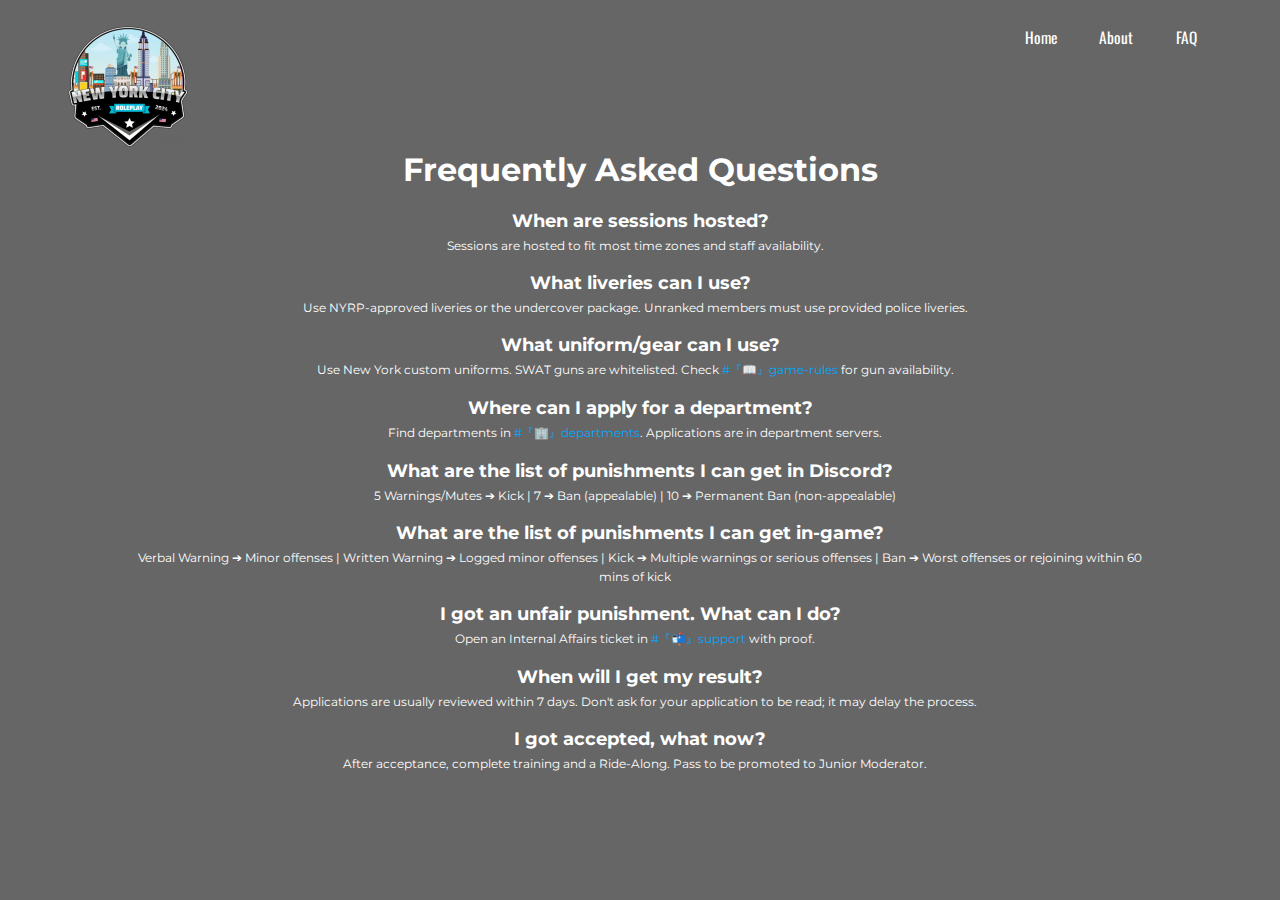
<file: faq.html>
<!DOCTYPE html>
<html lang="en">
<head>
    <meta charset="UTF-8">
    <meta name="viewport" content="width=device-width, initial-scale=1.0">
    <link href="./style.css" rel="stylesheet">
    <link href="https://fonts.googleapis.com/css2?family=Staatliches&display=swap" rel="stylesheet">
    <meta property="og:title" content="New York City Roleplay">
    <meta property="og:description" content="Join our Discord to find out more.">
    <meta property="og:site_name" content="New York City Roleplay">
    <meta property="og:image" content="./img/nycrp-logo.png">
    <link rel="apple-touch-icon" sizes="180x180" href="/img/apple-touch-icon.png">
    <link rel="icon" type="image/png" sizes="32x32" href="/img/favicon-32x32.png">
    <link rel="icon" type="image/png" sizes="16x16" href="/img/favicon-16x16.png">
    <link rel="manifest" href="/img/site.webmanifest">
    <script src="https://ajax.googleapis.com/ajax/libs/jquery/3.4.1/jquery.min.js"></script>
    <title>New York City Roleplay FAQ</title>
</head>
<body>
    <img src="./img/nycrp-logo.png" alt="NYCRP Logo" class="logo">

    <ul class="menu">
        <li class="menuitem"><a href="index.html" class="menu-link">Home</a></li>
        <li class="menuitem"><a href="about.html" class="menu-link">About</a></li>
        <li class="menuitem"><a href="faq.html" class="menu-link">FAQ</a></li>
    </ul>

    <div class="maintext">
        <h1>Frequently Asked Questions</h1>

        <div class="faq-section">
            <h3>When are sessions hosted?</h3>
            <p class="inline">Sessions are hosted to fit most time zones and staff availability.</p>
        </div>

        <div class="faq-section">
            <h3>What liveries can I use?</h3>
            <p class="inline">Use NYRP-approved liveries or the undercover package. Unranked members must use provided police liveries.</p>

            <h3>What uniform/gear can I use?</h3>
            <p class="inline">Use New York custom uniforms. SWAT guns are whitelisted. Check ⁠<a href="https://discord.com/channels/1117316774334058540/1117326489357131877" target="_blank">#『📖』game-rules</a> for gun availability.</p>
        </div>

        <div class="faq-section">
            <h3>Where can I apply for a department?</h3>
            <p class="inline">Find departments in ⁠⁠<a href="https://discord.com/channels/1117316774334058540/1117326911023095818" target="_blank">#⁠『🏢』departments</a>. Applications are in department servers.</p>
        </div>

        <div class="faq-section">
            <h3>What are the list of punishments I can get in Discord?</h3>
            <p class="inline">5 Warnings/Mutes ➔ Kick | 7 ➔ Ban (appealable) | 10 ➔ Permanent Ban (non-appealable)</p>

            <h3>What are the list of punishments I can get in-game?</h3>
            <p class="inline">Verbal Warning ➔ Minor offenses | Written Warning ➔ Logged minor offenses | Kick ➔ Multiple warnings or serious offenses | Ban ➔ Worst offenses or rejoining within 60 mins of kick</p>

            <h3>I got an unfair punishment. What can I do?</h3>
            <p class="inline">Open an Internal Affairs ticket in ⁠⁠<a href="https://discord.com/channels/1117316774334058540/1237104034553270314" target="_blank">#⁠『📬』support</a> with proof.</p>
        </div>

        <div class="faq-section">
            <h3>When will I get my result?</h3>
            <p class="inline">Applications are usually reviewed within 7 days. Don't ask for your application to be read; it may delay the process.</p>

            <h3>I got accepted, what now?</h3>
            <p class="inline">After acceptance, complete training and a Ride-Along. Pass to be promoted to Junior Moderator.</p>
        </div>
    </div>
</body>
</html>
</file>
<file: style.css>
@import url('https://fonts.googleapis.com/css?family=Staatliches|Oswald|Montserrat&display=swap');

body {
    background-size: cover;
    background-position: center;
    margin: 0;
    height: 100vh;
    overflow: hidden;
    color: #fff;
    font-family: 'Montserrat', sans-serif;
    display: flex;
    align-items: center;
    justify-content: center;
    text-align: center;
    font-size: 16px;
    white-space: normal;
}

body::before {
    content: '';
    position: absolute;
    top: 0;
    left: 0;
    right: 0;
    bottom: 0;
    background: rgba(0, 0, 0, 0.6);
    z-index: 0;
    pointer-events: none;
}

.logo {
    position: absolute;
    width: 10vw;
    height: auto;
    left: 5vw;
    top: 2vw;
    z-index: 1;
}

.menu {
    list-style-type: none;
    margin: 0;
    padding: 0;
    position: absolute;
    width: 60vw;
    top: 2vw;
    right: 5vw;
    text-align: right;
    z-index: 1;
}

.menuitem {
    display: inline-block;
    margin: 0 1.5vw;
}

.menu-link {
    text-decoration: none;
    color: #fff;
    font-family: 'Oswald', sans-serif;
    transition: border-bottom 0.3s ease;
    font-size: 1.2vw;
}

.menu-link:hover {
    border-bottom: 2px solid #00a8ff;
}

.maintext {
    z-index: 1;
    max-width: 80vw;
    overflow-wrap: break-word;
}

.title {
    font-family: 'Staatliches', sans-serif;
    color: #fff;
    font-size: 3.5vw;
    letter-spacing: 0.1vw;
    line-height: 4vw;
    margin-bottom: 1.5vw;
}

.description {
    color: #fff;
    font-family: 'Montserrat', sans-serif;
    letter-spacing: 0.05vw;
    line-height: 1.8vw;
    font-size: 1.5vw;
    margin-bottom: 2.5vw;
}

.button1 {
    display: inline-block;
    padding: 1vw 2vw;
    font-size: 1.2vw;
    font-family: 'Staatliches', sans-serif;
    background: #00a8ff;
    text-align: center;
    text-decoration: none;
    color: #fff;
    border-radius: 5px;
    cursor: pointer;
    transition: background 0.3s ease;
}

.button1:hover {
    background: #007acc;
}

.footer {
    position: absolute;
    bottom: 0;
    width: 100%;
    height: 10vw;
    display: flex;
    justify-content: space-around;
    background: rgba(0, 0, 0, 0.5);
    z-index: 1;
}

.footer-section {
    width: 18vw;
    padding: 2vw;
    box-shadow: inset 0 0 2vw rgba(0, 0, 0, 0.2);
}

.footer-title {
    font-size: 1.8vw;
    color: #00a8ff;
    font-family: 'Oswald', sans-serif;
    margin-bottom: 1.5vw;
}

.footer-description {
    font-size: 1vw;
    color: #b3b3b3;
    line-height: 1.5vw;
}

.footer-highlight {
    font-size: 1.4vw;
    color: #00a8ff;
    font-family: 'Staatliches', sans-serif;
    cursor: pointer;
    margin-top: 1vw;
}

.faq-section h2 {
    font-size: 16px;
    margin-bottom: 5px;
}

.faq-section h3 {
    font-size: 18px;
    margin-bottom: 3px;
}

.faq-section p, .faq-section p.inline {
    font-size: 12px;
    display: inline;
    margin-right: 10px;
}

a {
    color: #00a8ff;
    text-decoration: none;
}

a:hover {
    text-decoration: underline;
}
</file>
